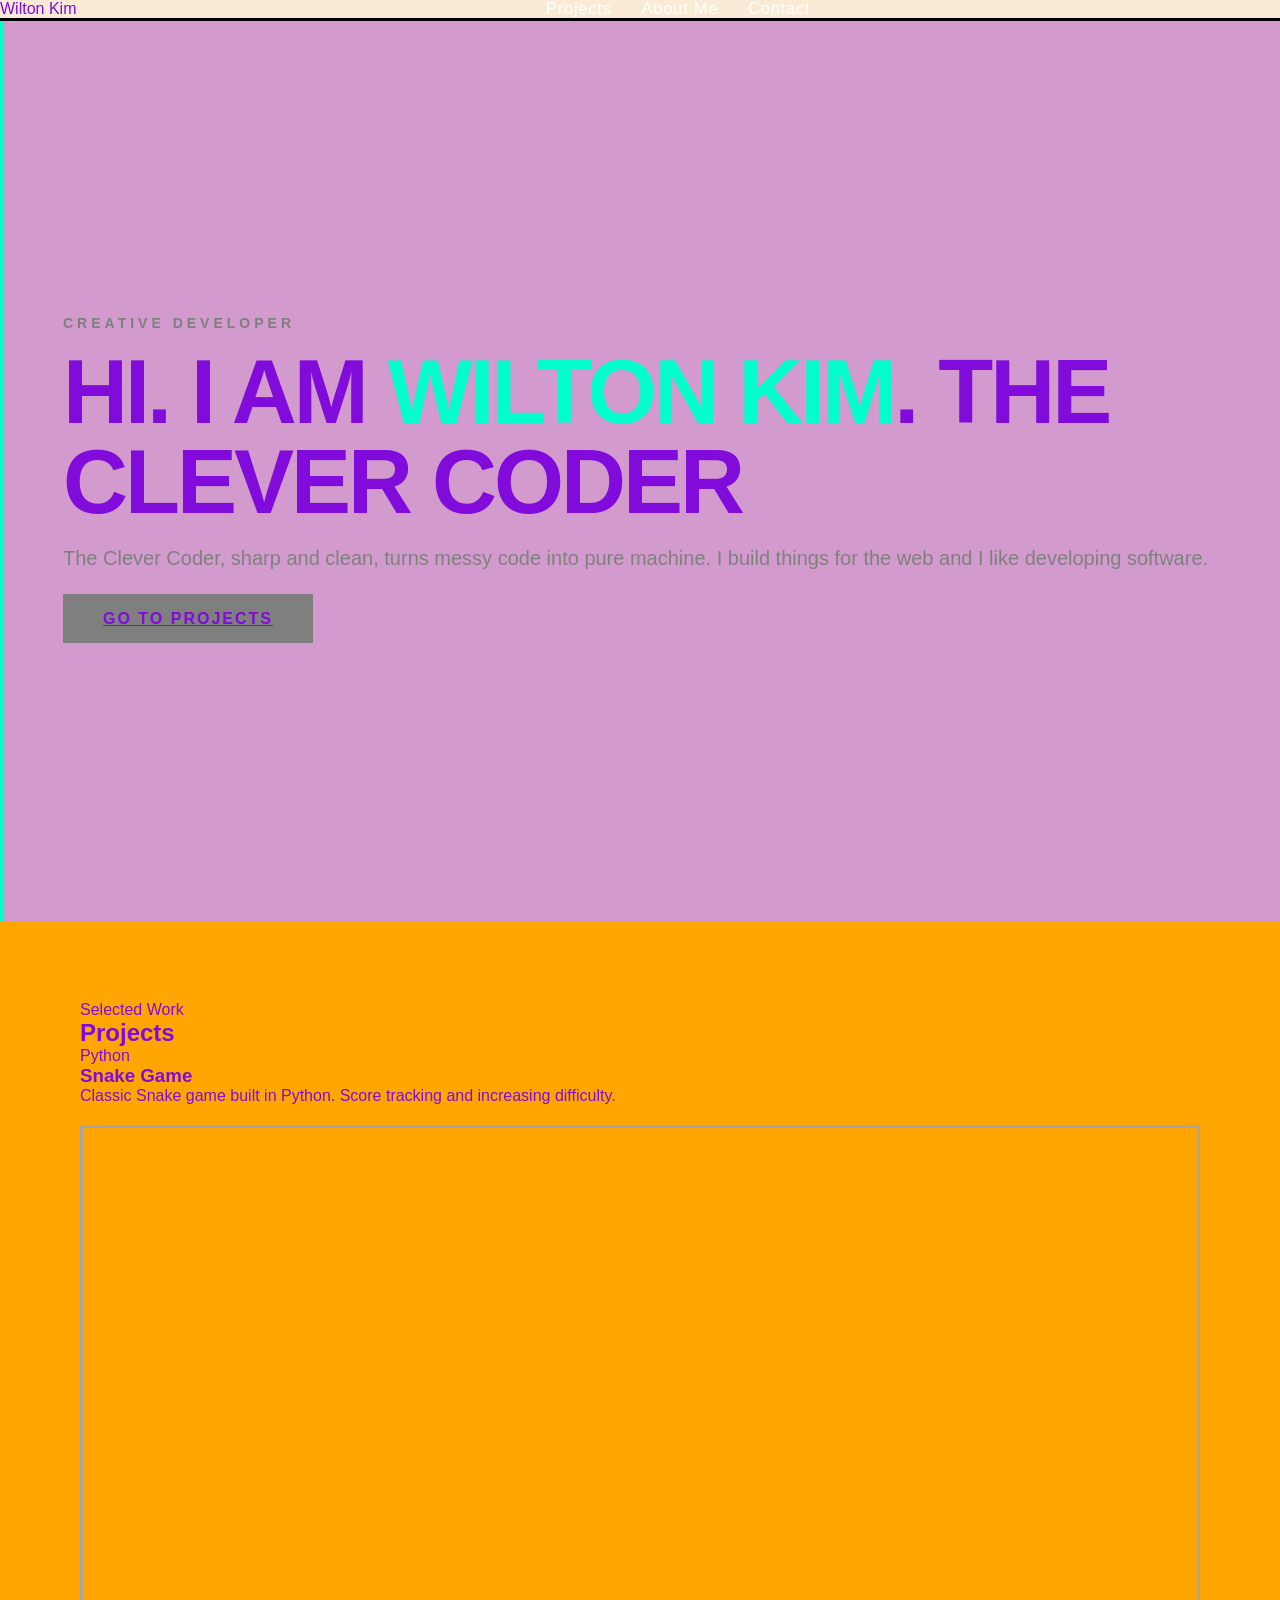
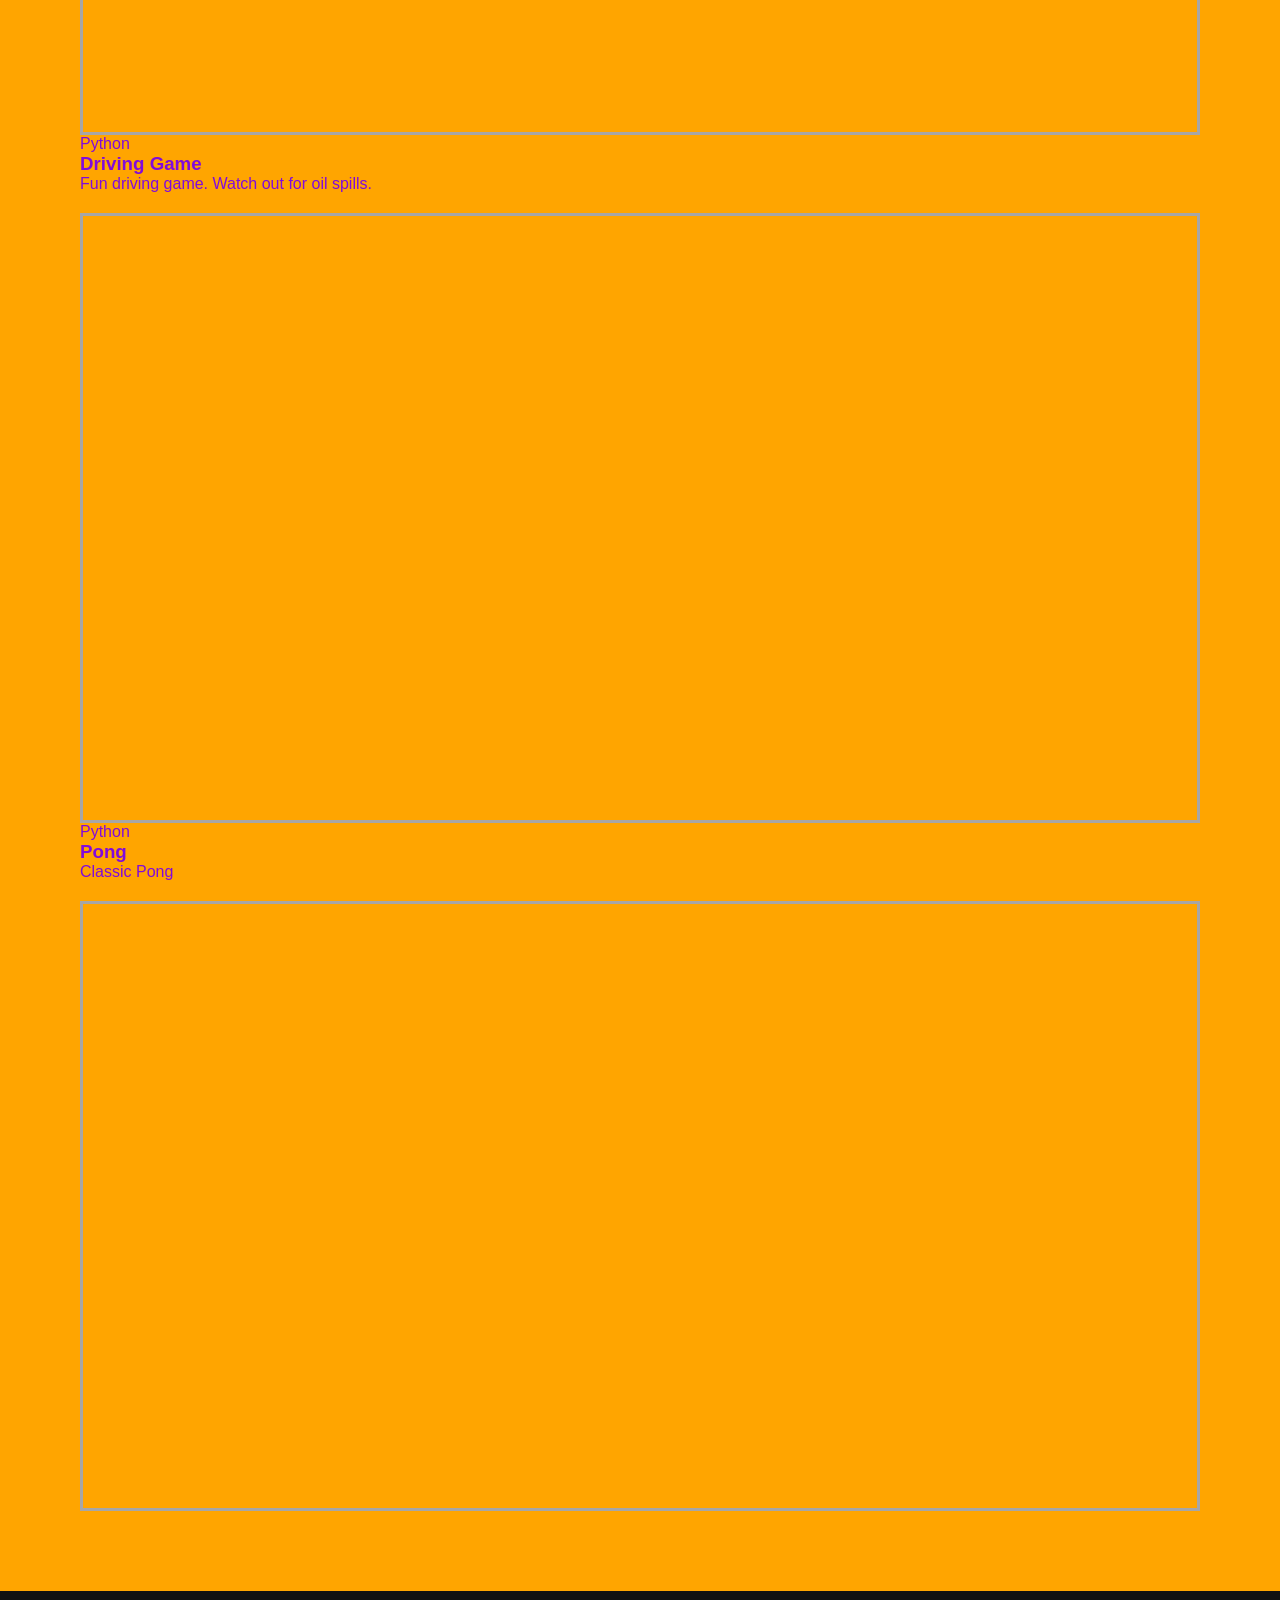
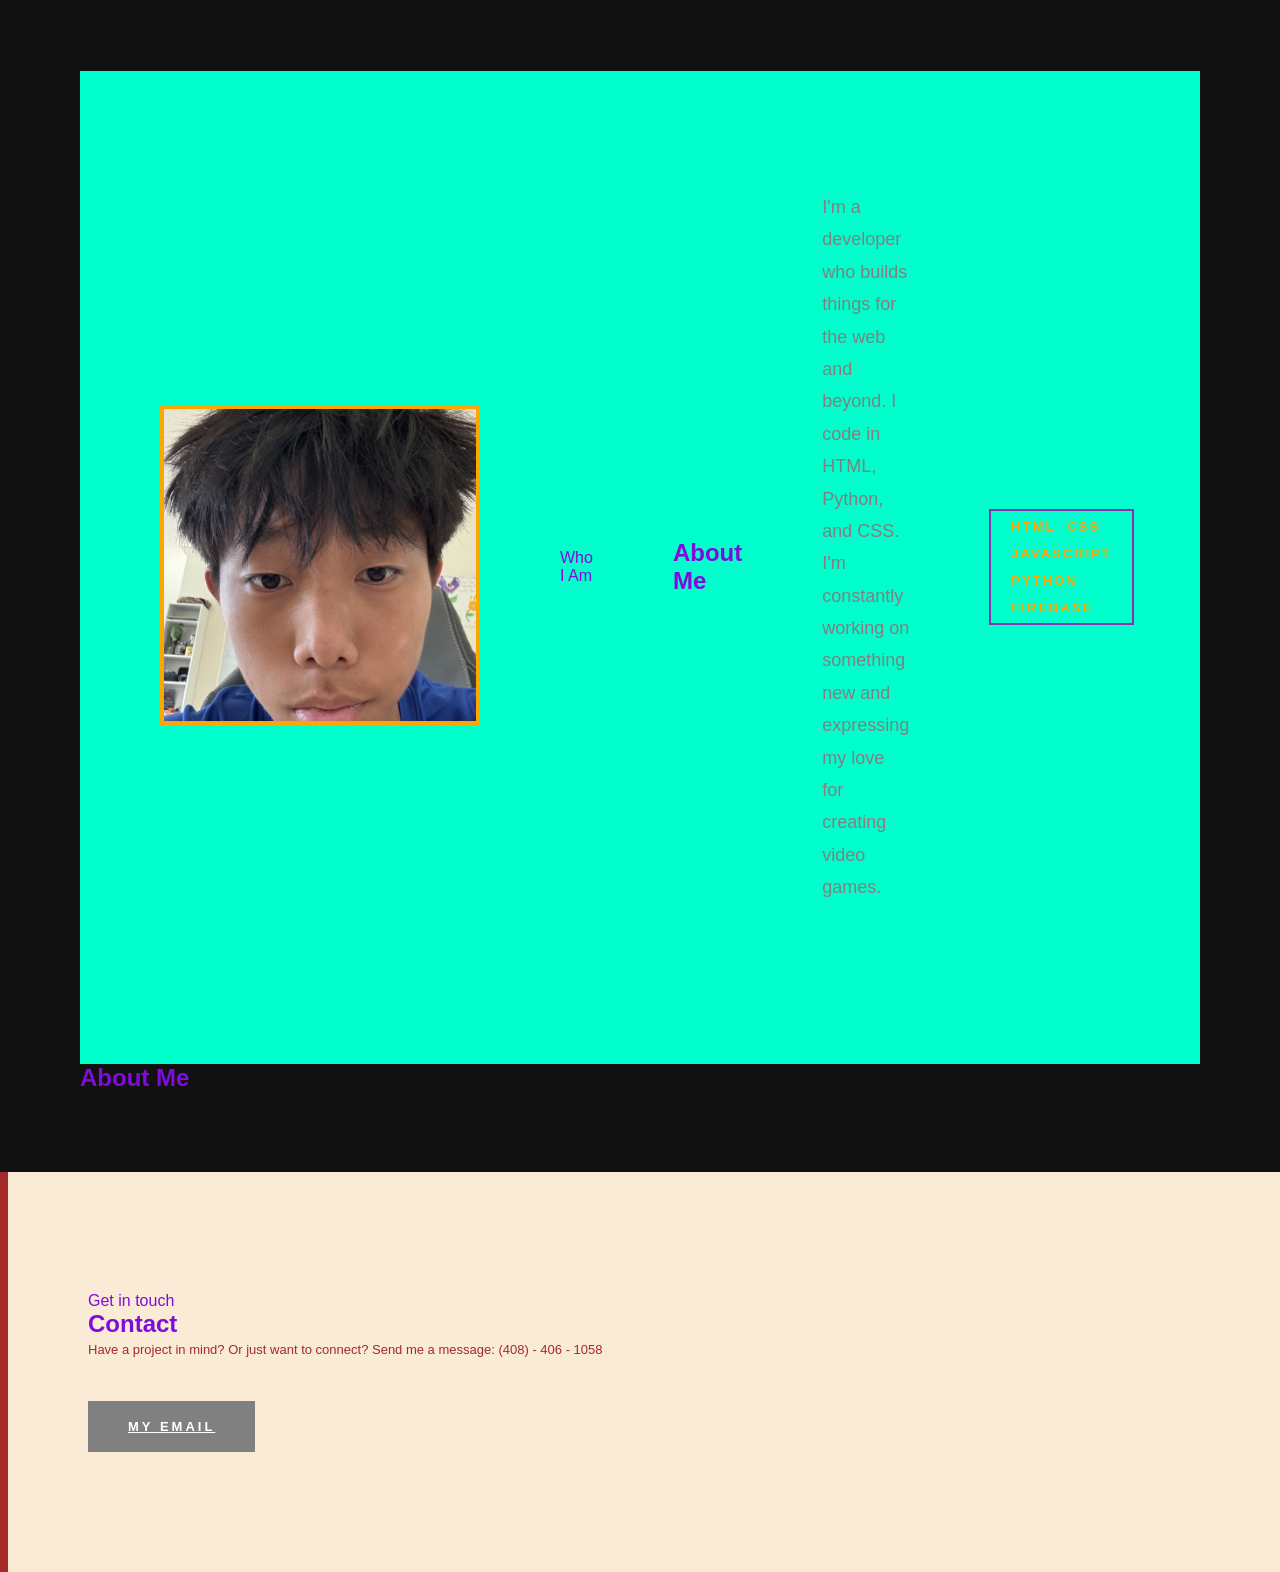
<file: index.html>
<!DOCTYPE html>
<html lang="en">
  <head>
    <meta charset="UTF-8">
    <meta name="viewport" content="width=device-width, initial-scale=1.0">
    <title>Portfolio</title>
    <link rel="stylesheet" href="style.css">
  </head>
  <body>

    <nav>
      <p>Wilton Kim</p>
      <ul>
        <li><a href="#projects">Projects</a></li>
        <li><a href="#about">About Me</a></li>
        <li><a href="#contact">Contact</a></li>
      </ul>
    </nav>

    <section class="hero">
      <div class="hero-text">
        <p class="hero-tag">Creative Developer</p>
        <h1>Hi. I am <span>Wilton Kim</span>. The Clever Coder</h1>
        <p class="hero-sub">The Clever Coder, sharp and clean, turns messy code into pure machine. I build things for the web and I like developing software.</p>
        <a href="#projects" class="hero-btn">Go to projects</a>
      </div>
    </section>

    
    <section id="projects">
        <p class="section-label">Selected Work</p>
        <h2>Projects</h2>
        <div class="project-grid">
            <div class="project-card">
                <div class="card-top" style="background: #222222;"></div>
                <div class="card-body">
                    <p class="card-tag">Python</p>
                    <h3>Snake Game</h3>
                    <p class="card-desc">Classic Snake game built in Python. Score tracking and increasing difficulty.</p>
                    <div class="game-frame">
                        <iframe
                        src="https://w-kim22.github.io/snake-game/"
                        width="100%"
                        height="600px"
                        frameborder="0"></iframe>
                    </div>
                    
                    <p class="card-tag">Python</p>
                    <h3>Driving Game</h3>
                    <p class="card-desc">Fun driving game. Watch out for oil spills.</p>
                    <div class="game-frame">
                        <iframe
                        src="https://w-kim22.github.io/driving-game/"
                        width="100%"
                        height="600px"
                        frameborder="0"></iframe>
                    </div>
                    <p class="card-tag">Python</p>
                    <h3>Pong</h3>
                    <p class="card-desc">Classic Pong</p>
                    <div class="game-frame">
                        <iframe 
                        src="https://w-kim22.github.io/pong/"
                        width="100%"
                        height="600px"
                        frameborder="0"></iframe>
                    </div>
    </div>

  </div>
</section>

    <section id='about'>
        <div class='about-inner'>
          <div class='about-image'>
            <img src='wilton.jpeg' alt='Wilton Kim'>
          </div>
            <p class='section-label'>Who I Am</p>
            <h2 class='section-title'>About Me</h2>
            <p class='about-desc'>
                I'm a developer who builds things for the web and beyond. I code in HTML, Python, and CSS. I'm constantly working on something new and expressing my love for creating video games.
            </p>
            <div class='skills'>
                <span class='skill'>HTML</span>
                <span class='skill'>CSS</span>
                <span class='skill'>Javascript</span>
                <span class='skill'>Python</span>
                <span class='skill'>Firebase</span>
            </div>
        </div>
      <h2>About Me</h2>
    </section>

    <section id='contact'>
      <div class='contact-inner'>
        <p class='section-label'>Get in touch</p>
        <h2 class='section-title'>Contact</h2>
        <p class='contact-desc'>Have a project in mind? Or just want to connect? Send me a message: (408) - 406 - 1058</p>
        <a href='mailto::wiltonkim16@gmail.com' class='contact-btn'>
          My email
        </a>
      </div>
    </section>
    </body>
</html>
</file>
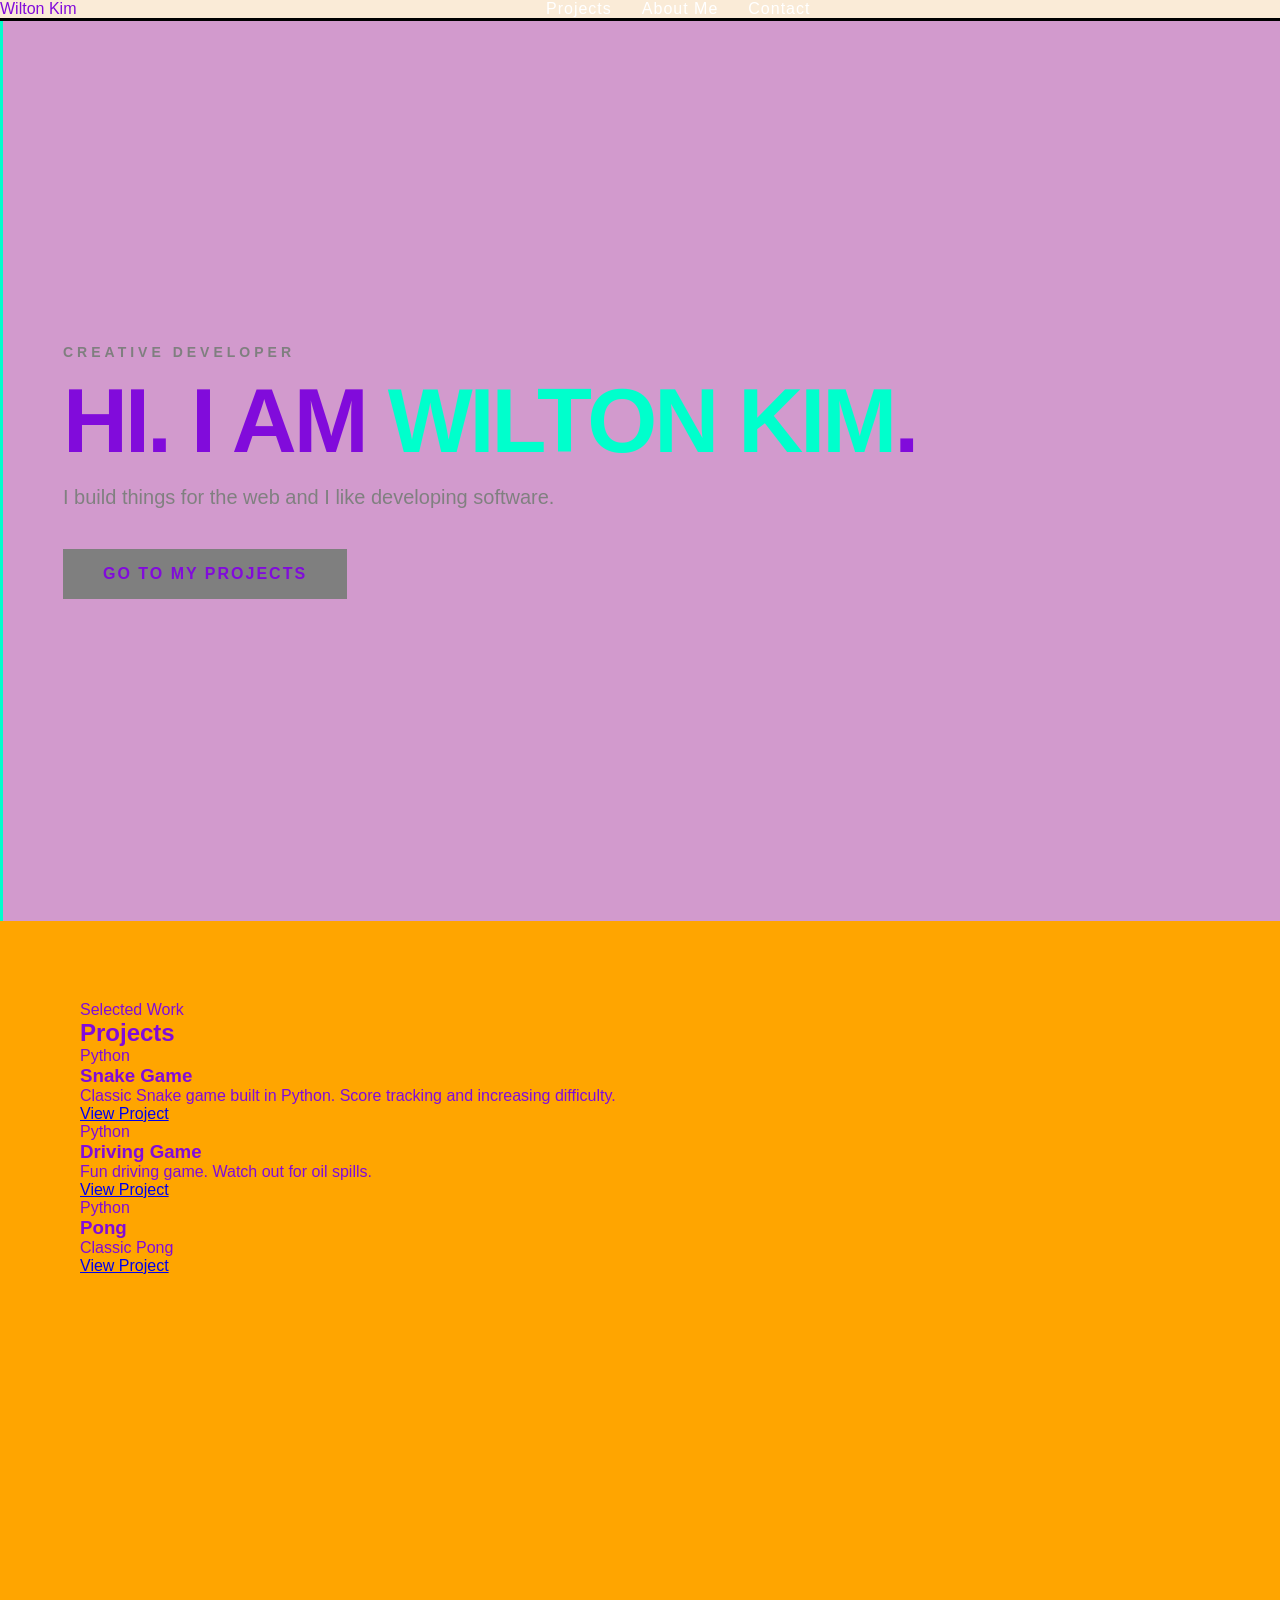
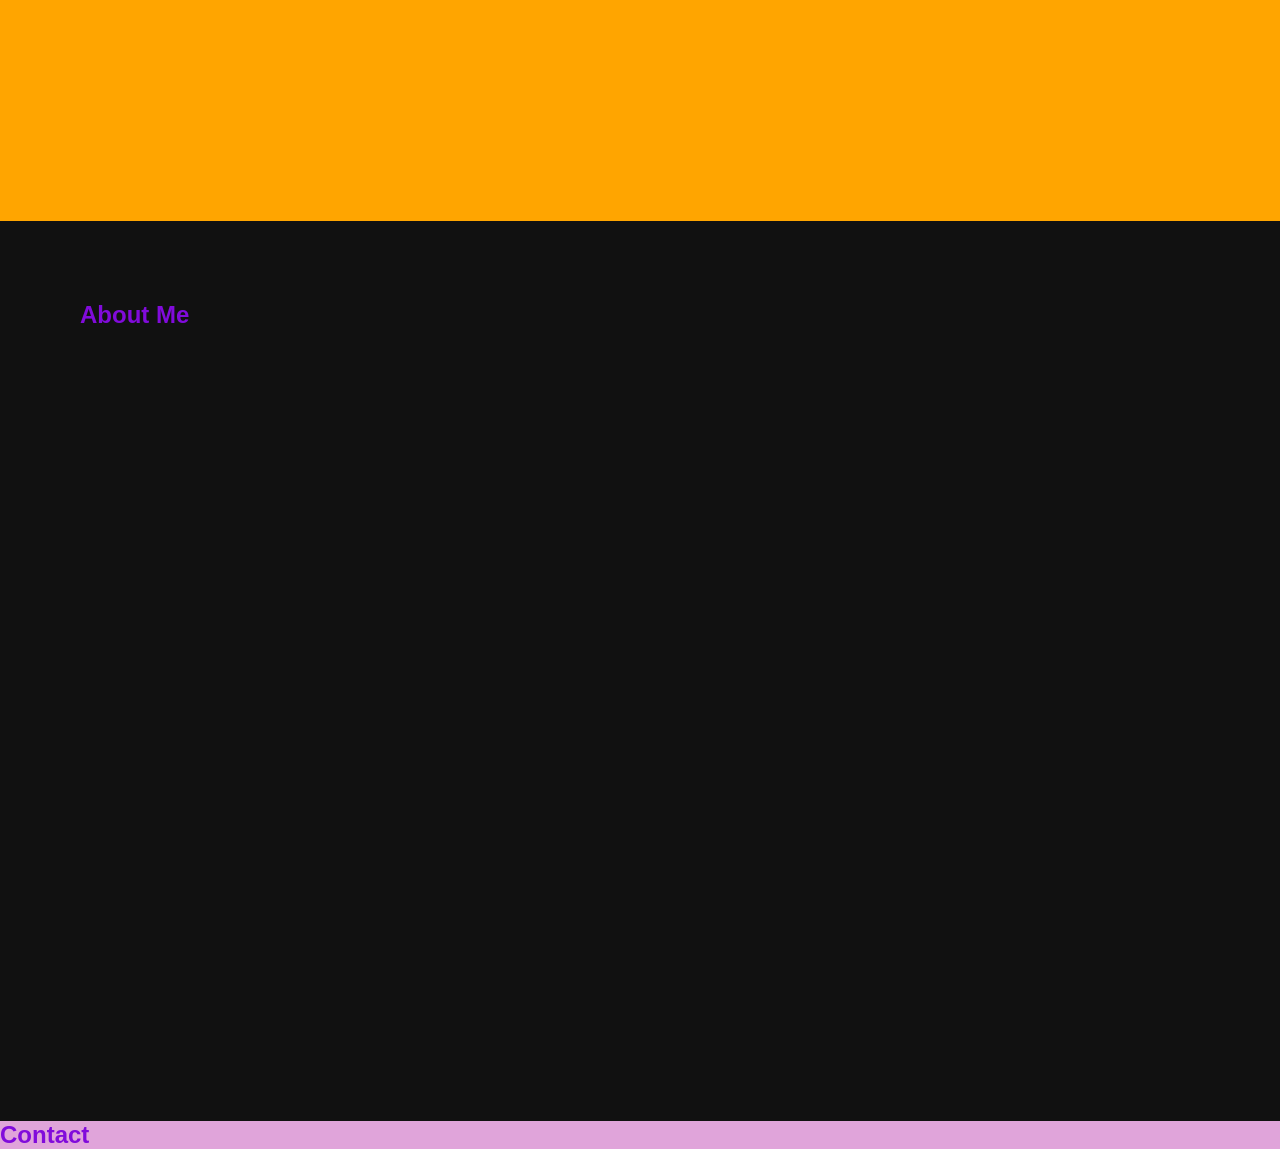
<file: main.html>
<!DOCTYPE html>
<html lang="en">
  <head>
    <meta charset="UTF-8">
    <meta name="viewport" content="width=device-width, initial-scale=1.0">
    <title>Portfolio</title>
    <link rel="stylesheet" href="style.css">
  </head>
  <body>

    <nav>
      <p>Wilton Kim</p>
      <ul>
        <li><a href="#projects">Projects</a></li>
        <li><a href="#about">About Me</a></li>
        <li><a href="#contact">Contact</a></li>
      </ul>
    </nav>

    <section class="hero">
      <div class="hero-text">
        <p class="hero-tag">Creative Developer</p>
        <h1>Hi. I am <span>Wilton Kim</span>.</h1>
        <p class="hero-sub">I build things for the web and I like developing software.</p>
        <button class="hero-btn">Go to my projects</button>
      </div>
    </section>

    
    <section id="projects">
        <p class="section-label">Selected Work</p>
        <h2>Projects</h2>
        <div class="project-grid">
            <div class="project-card">
                <div class="card-top" style="background: #222222;"></div>
                <div class="card-body">
                    <p class="card-tag">Python</p>
                    <h3>Snake Game</h3>
                    <p class="card-desc">Classic Snake game built in Python. Score tracking and increasing difficulty.</p>
                    <a href="https://w-kim22.github.io/snake-game/" target="_blank" class="card-link">View Project</a>
                    <p class="card-tag">Python</p>
                    <h3>Driving Game</h3>
                    <p class="card-desc">Fun driving game. Watch out for oil spills.</p>
                    <a href="https://w-kim22.github.io/driving-game/" target="_blank" class="card-link">View Project</a>
                    <p class="card-tag">Python</p>
                    <h3>Pong</h3>
                    <p class="card-desc">Classic Pong</p>
                    <a href="https://w-kim22.github.io/pong/" target="_blank" class="card-link">View Project</a>
        </div>
    </div>

  </div>
</section>

    <section id="about">
      <h2>About Me</h2>
    </section>

    <section id="contact">
      <h2>Contact</h2>
    </section>
    </body>
</html>
</file>
<file: style.css>
* {
    margin:0;
    padding:0;
    box-sizing:border-box;
    
}
body {
    background-color: #ac089c5d;
    color:#810bdb;
    font-family:Arial, sans-serif;
}

nav {
    display: flex;
    justify-content:space-between;
    align-items: center;
    border-bottom: 3px solid black;
    background-color:antiquewhite;
}

nav ul {
    list-style-type: none;
    display: flex;
    gap: 30px;
    margin:0 auto;
    justify-content: center;
}

nav ul li {
    color:rgb(0, 0, 0);
    font-size: 16px;
    cursor:pointer;
    letter-spacing: 1px;
    
}

nav ul li:hover {
    color:  orange;
}

.flex-demo {
    display:flex;
    justify-content:center;
    background: orange;
    padding: 20px;
    
}


.box {
    
    background: blue;
    color: greenyellow;
    padding: 20px;
    margin: 5px;

}

.hero {
    display:flex;
    min-height: 100vh;
    background-color:#1111;
    padding: 0 60px;
    align-items: center;
    border-left: 3px solid #00ffcc;

}
.hero-tag {
    font-size: 14px;
    font-weight: 700;
    color: rgb(127, 127, 127);
    letter-spacing:4px;
    text-transform: uppercase;
    margin-bottom: 16px;
    
}
.hero h1 {
    font-size: 90px;
    font-weight:900;
    color:#810bdb;
    line-height: 1;
    letter-spacing: -3px;
    text-transform: uppercase;
    margin-bottom: 20px;
    
}
.hero h1 span {
    color: #00ffcc;
}
.hero-sub {
    font-size: 20px;
    color: grey;
    margin-bottom: 40px;
}
.hero-btn {
    background-color: rgb(127, 127, 127);
    color:#810bdb;
    border:none;
    padding: 16px 40px;
    font-size: 16px;
    font-weight: 700;
    letter-spacing: 2px;
    text-transform: uppercase;
    cursor:pointer;
    
}
.hero-btn:hover {
    background-color: #810bdb;
    color: rgb(127, 127, 127)
}

nav ul li a {
    color:#ffffff;
    text-decoration:none;

}

nav ul li a:hover {
    color: orange;
}

#projects {
    min-height:100vh;
    background-color:orange;
    padding: 80px;
}

#about {
    min-height:100vh;
    background-color: #111111;
    padding: 80px;
}
#contacts {
    min-height:100vh;
    background-color: #e205ff;
    padding: 80px;
}
.game-frame {
    margin-top: 20px;
    border:3px solid #a7a6a6;
    overflow:hidden;
}

.about-inner {
    background-color:#00ffcc;
    padding:120px 80px;
    display:flex;
    align-items:center;
    gap:80px;
    flex-direction:row;
}

.about-image {
    flex-shrink:0;

}

.about-image img {
    width:320px;
    height:320px;
    object-fit:cover;
    border: 4px solid orange
}
.about-text {
    flex:1;
    display:flex;
    flex-direction:column;
    gap:20px;
}
.about-desc {
    font-size: 18px;
    color: grey;
    line-height:1.8;
    margin-bottom:40px;
    max-width:600px;
}
.skills {
    display:flex;
    flex-wrap:wrap;
    gap:12px;
    
}
.skills {
    border: 2px solid rgb(148, 46, 174);
    color:orange;
    padding: 8px 20px;
    font-size: 13px;
    font-weight: 700;
    letter-spacing: 2px;
    text-transform: uppercase;
}
.contact-inner {
    background-color:antiquewhite;
    padding: 120px 80px;
    border-left:8px solid brown;

}

.contact-desc {
    font-size: 13px;
    color: brown;
    line-height: 1.8;
    max-width:600px;
    margin-bottom:40px;
}

.contact-btn {
    display:inline-block;
    background-color:grey;
    color:#ffffff;
    padding: 18px 40px;
    font-size:13px;
    font-weight:700;
    letter-spacing: 3px;
    text-transform:uppercase;
    transition:all 0.5s ease;
}
.contact-btn:hover{
    background-color: black;
    color: orange;
}
</file>
